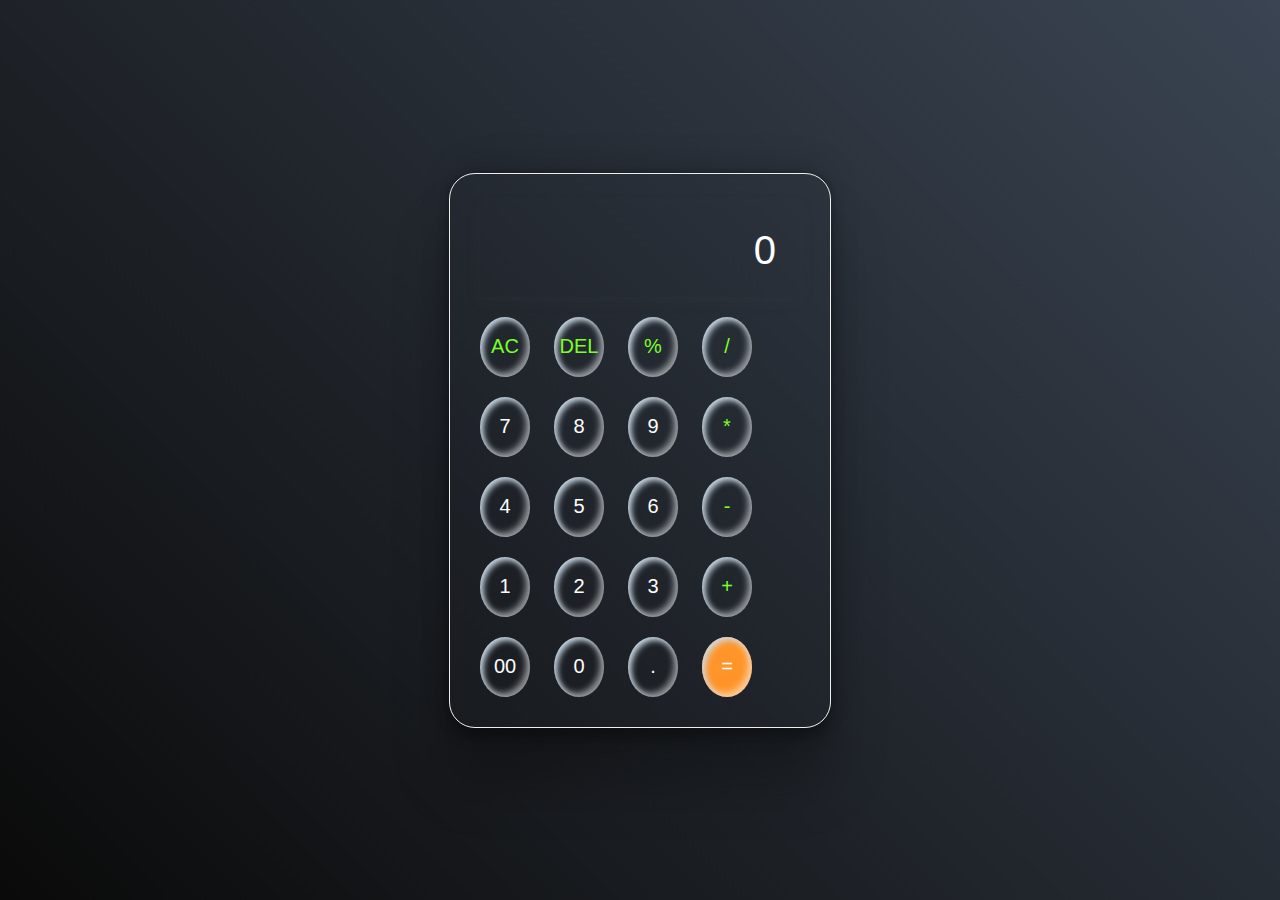
<file: Calculator/index.html>
<!DOCTYPE html>
<html lang="en">
<head>
    <meta charset="UTF-8">
    <link rel="stylesheet" href="style.css">
    <meta name="viewport" content="width=device-width, initial-scale=1.0">
    <title>Calculator</title>
    <script src="script.js"></script>
</head>
<body>
    <div class="calculator">
        <input type="text" placeholder="0" id="input">
        <div>
            <button class="operator">AC</button>
            <button class="operator">DEL</button>
            <button class="operator">%</button>
            <button class="operator">/</button>
        </div>

        <div>
            <button>7</button>
            <button>8</button>
            <button>9</button>
            <button class="operator">*</button>
        </div>

        <div>
            <button>4</button>
            <button>5</button>
            <button>6</button>
            <button class="operator">-</button>
        </div>

        <div>
            <button>1</button>
            <button>2</button>
            <button>3</button>
            <button class="operator">+</button>
        </div>

        <div>
            <button>00</button>
            <button>0</button>
            <button>.</button>
            <button class="equal">=</button>
        </div>
    </div>
</body>
</html>
</file>
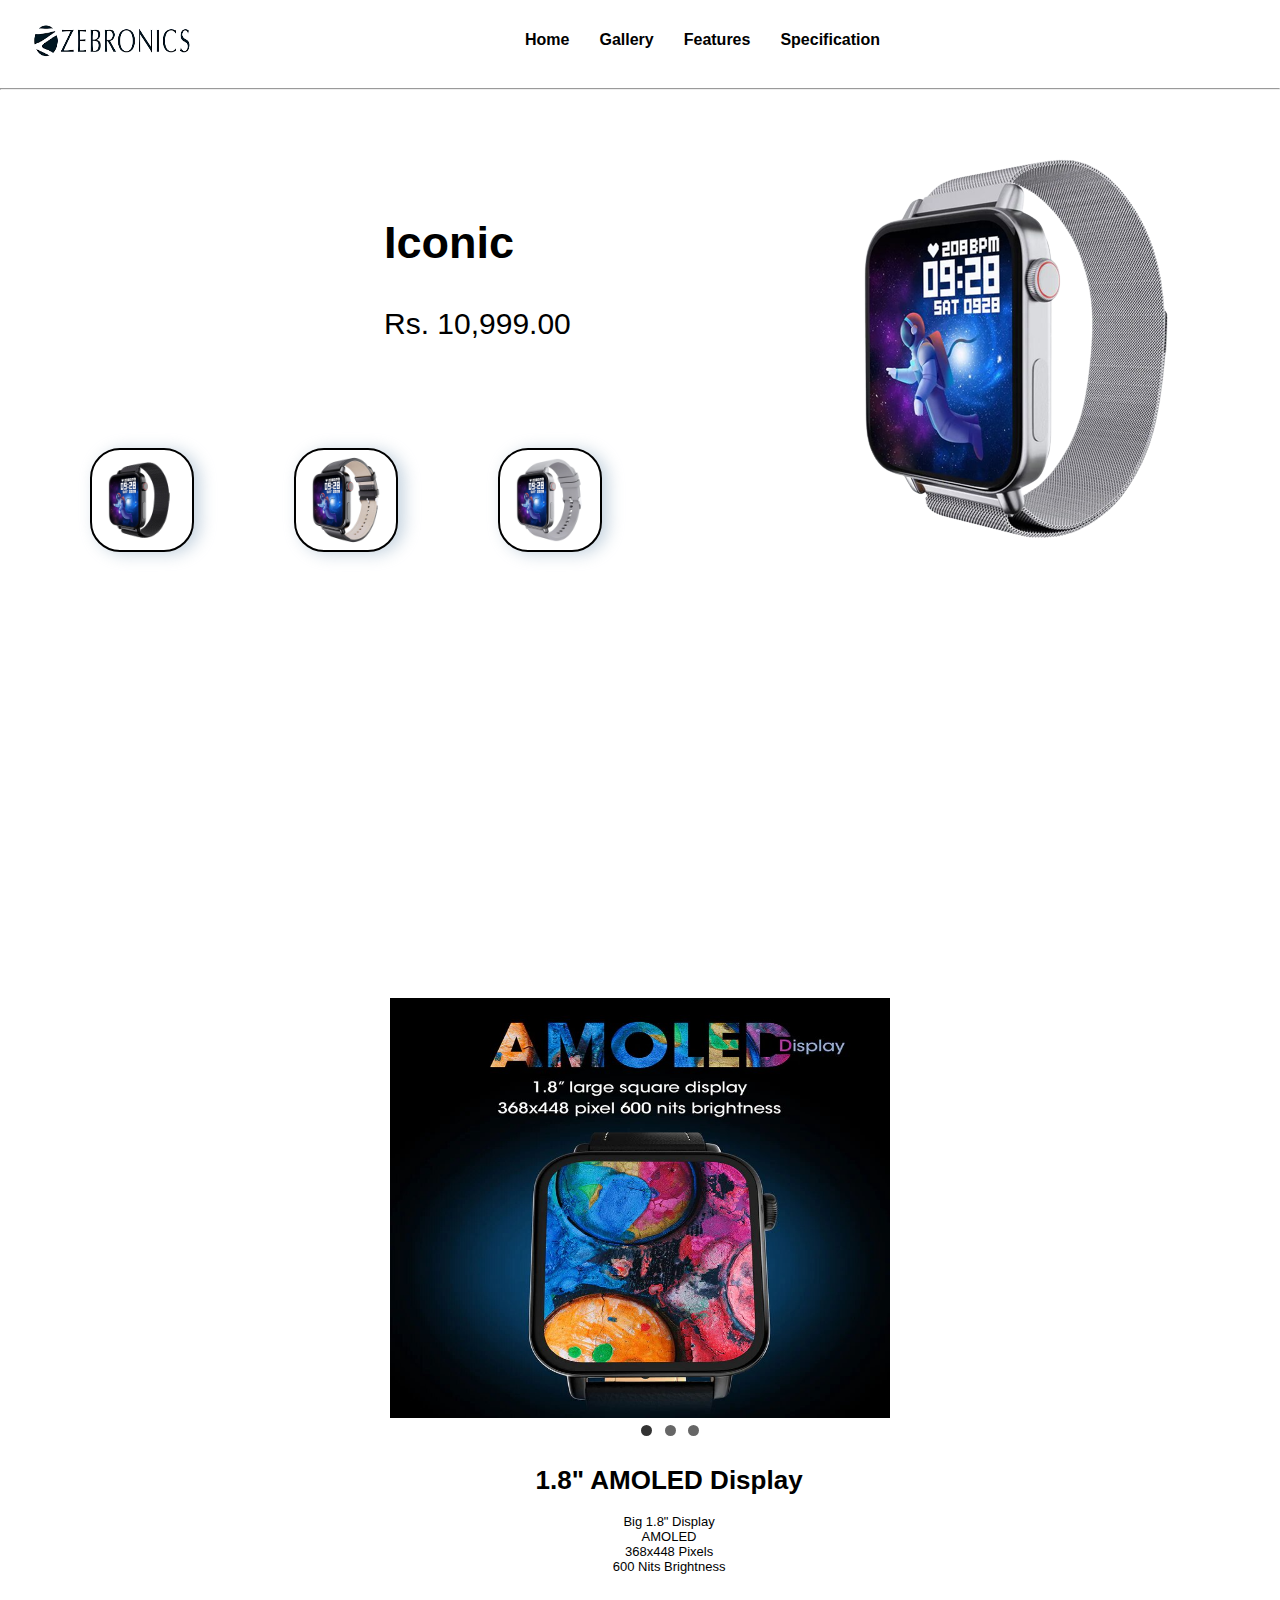
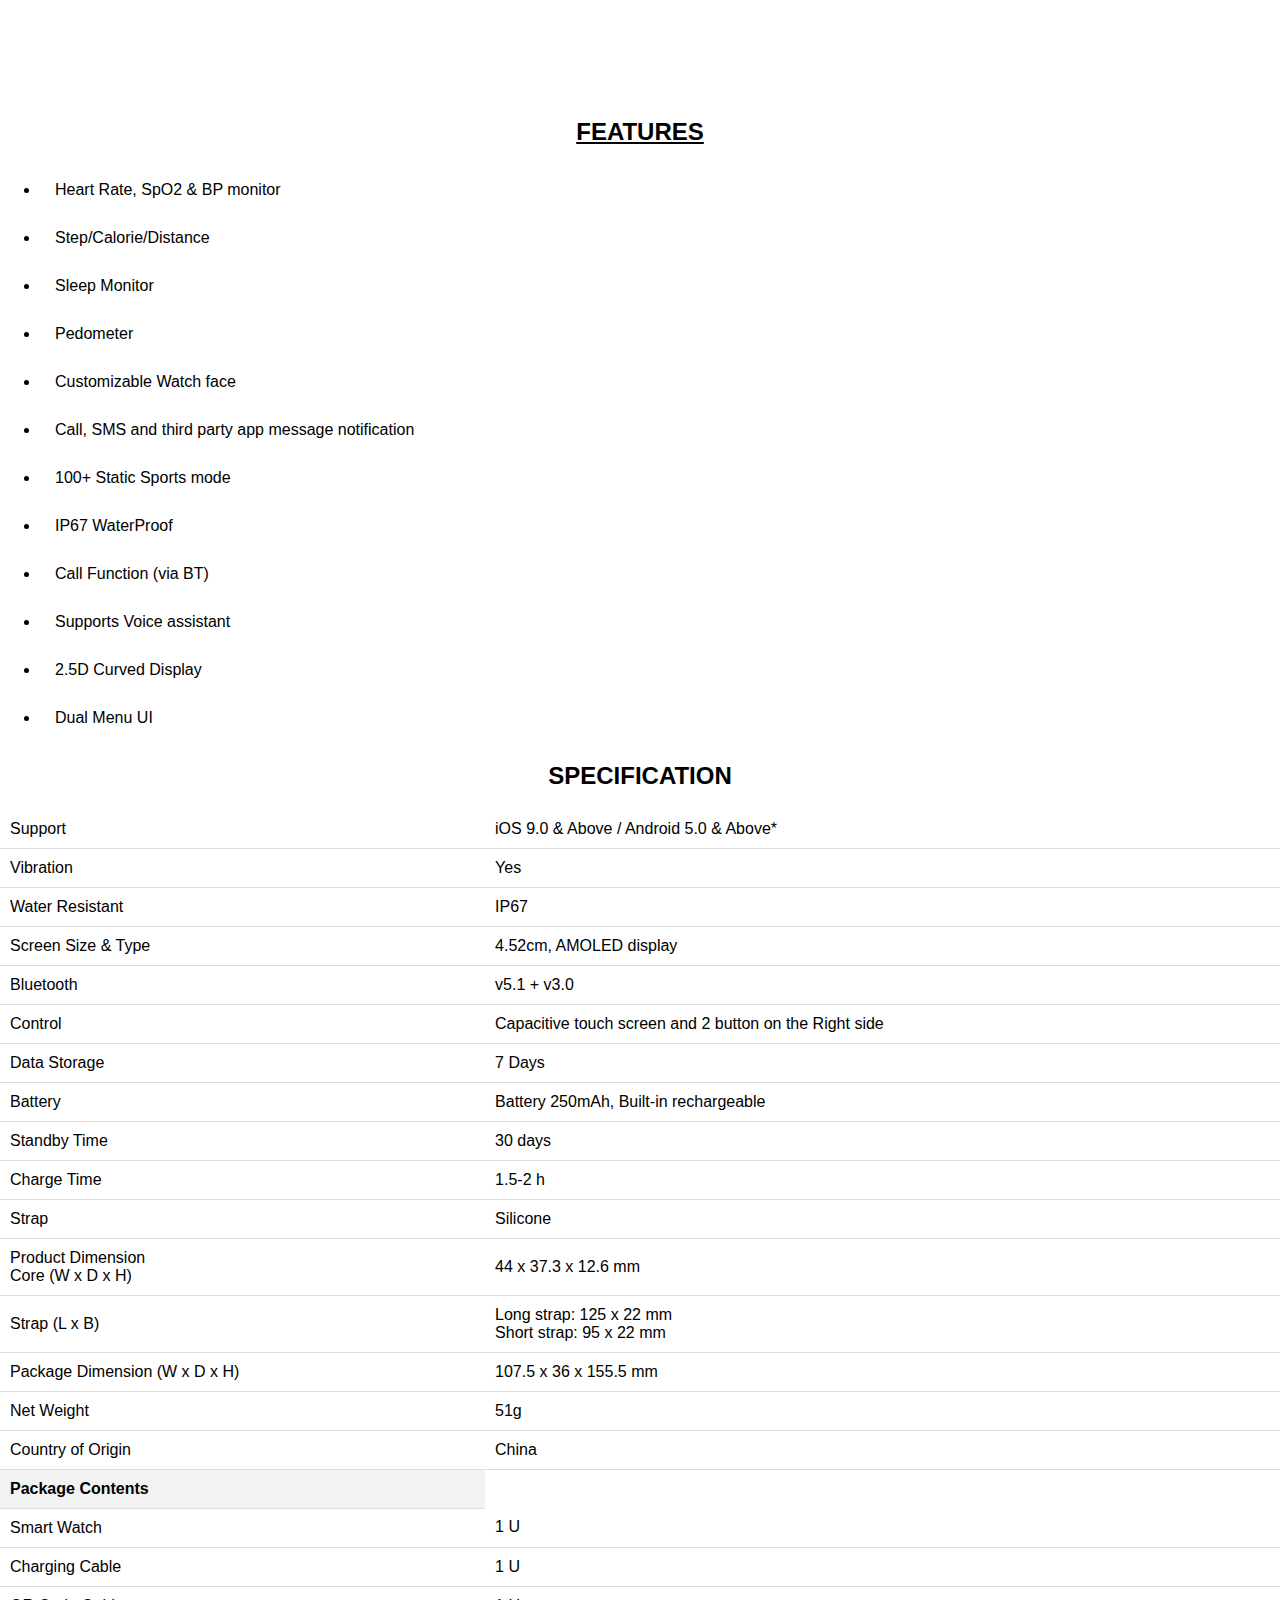
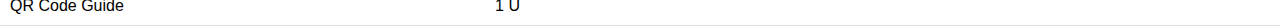
<file: LandingPage/index.html>
<!DOCTYPE html>
<html lang="en">
<head>
    <meta charset="UTF-8">
    <meta name="viewport" content="width=device-width, initial-scale=1.0">
    <title>Zebronics</title>
<link rel="stylesheet" href="style.css">
</head>
<body>
    <nav class="navbar">
        <img src="./images/download.png" alt="Logo" class="logo">
        <!-- <span class="navbar-brand">My Website</span> -->
        <ul class="navbar-nav">
            <li class="nav-item"><b><a href="#">Home</a></b></li>
            <li class="nav-item"><b><a href="#Gallery">Gallery</a></b></li>
            <li class="nav-item"><b><a href="#Features">Features</a></b></li>
            <li class="nav-item"><b><a href="#Specification">Specification</a></b></li>
        </ul>
        
    </nav>
    <hr> 
    <div class="container0">
<div class="right">
    <img src="./images/Iconic-pic1-removebg-preview.png" alt="">
<div class="text">
    <h2>Iconic</h2>
   <p>Rs. 10,999.00</p>
</div>
<div class="boxes">
    <img src="./images/Iconic-pic2-removebg-preview.png" alt="">
    <img src="./images/Iconic-pic3-removebg-preview.png" alt="">
    <img src="./images/Iconic-pic4-removebg-preview.png" alt="">
</div>
</div>

</div>

    <ul class="slides" id="Gallery">
      <input type="radio" name="radio-btn" id="img-1" checked />
      <li class="slide-container">
        <div class="slide">
          <img src="./images/Iconic-pic13.jpg" />
          <div class="slide-text1">
            <h1> 1.8" AMOLED Display</h1>
           <p>Big 1.8" Display <br>
            AMOLED <br>
            368x448 Pixels <br>
            600 Nits Brightness</p>
          </div>
        </div>
        <div class="nav">
          <label for="img-3" class="prev">&#x2039;</label>
          <label for="img-2" class="next">&#x203a;</label>
        </div>
      </li>
  
      <input type="radio" name="radio-btn" id="img-2" />
      <li class="slide-container">
        <div class="slide">
          <img src="./images/Iconic-pic15.jpg" />
          <div class="slide-text">
            <h1>Make Calls, Take Calls directly on Smart Fitness Watch</h1>
            <p>Receive calls directly on Iconic once paired with your Smartphone. <br>
              With built-in Speaker and Mic to Answer calls. <br>
              Check recent call history directly on the go. <br>
              Calling Dial Pad <br>
              Call & SMS Notifications</p>
          </div>
        </div>
        <div class="nav">
          <label for="img-1" class="prev">&#x2039;</label>
          <label for="img-3" class="next">&#x203a;</label>
        </div>
      </li>
  
      <input type="radio" name="radio-btn" id="img-3" />
      <li class="slide-container">
        <div class="slide">
          <img src="./images/Iconic-pic16.jpg" />
          <div class="slide-text2">
            <h1>Dual Menu + Built-in Games</h1>
            <p><b>Dual Menu:</b> Switch between 8 different Menu Style for your convenience <br>
              <b>Built-in Games:</b> Explore 2 built in fun games on Iconic Smart Watch</p>
          </div>
        </div>
        <div class="nav">
          <label for="img-2" class="prev">&#x2039;</label>
          <label for="img-1" class="next">&#x203a;</label>
        </div>
      </li>
  
      
      <li class="nav-dots">
        <label for="img-1" class="nav-dot" id="img-dot-1"></label>
        <label for="img-2" class="nav-dot" id="img-dot-2"></label>
        <label for="img-3" class="nav-dot" id="img-dot-3"></label>
      
      </li>
  </ul>
    <div class="features" id="Features">
      <h2><u>FEATURES</u></h2>
      <ul>
        <li>Heart Rate, SpO2 & BP monitor</li>
        <li>Step/Calorie/Distance</li>
        <li>Sleep Monitor</li>
        <li>Pedometer</li>
        <li>Customizable Watch face</li>
        <li>Call, SMS and third party app message notification</li>
        <li>100+ Static Sports mode</li>
        <li> IP67 WaterProof </li>
        <li>Call Function (via BT) </li>
        <li>Supports Voice assistant </li>
        <li>2.5D Curved Display  </li>
        <li>Dual Menu UI</li>
      </ul>
    </div>
    <div class="specification" id="Specification">
      <h2>SPECIFICATION</h2>
      <table>
        <tr>
            <td>Support</td>
            <td>iOS 9.0 & Above / Android 5.0 & Above*</td>
        </tr>
        <tr>
            <td>Vibration</td>
            <td>Yes</td>
        </tr>
        <tr>
            <td>Water Resistant</td>
            <td>IP67</td>
        </tr>
        <tr>
            <td>Screen Size & Type</td>
            <td>4.52cm, AMOLED display</td>
        </tr>
        <tr>
            <td>Bluetooth</td>
            <td>v5.1 + v3.0</td>
        </tr>
        <tr>
            <td>Control</td>
            <td>Capacitive touch screen and 2 button on the Right side</td>
        </tr>
        <tr>
            <td>Data Storage</td>
            <td>7 Days</td>
        </tr>
        <tr>
            <td>Battery</td>
            <td>Battery    250mAh, Built-in rechargeable</td>
        </tr>
        <tr>
            <td>Standby Time</td>
            <td>30 days</td>
        
        </tr>
        <tr>
            <td>Charge Time</td>
            <td>1.5-2 h</td>
        </tr>
        <tr>
          <td>Strap</td>
          <td>Silicone</td>
        </tr>
        <tr>
          <td>Product Dimension <br>
            Core (W x D x H)</td>
          <td>44 x 37.3 x 12.6 mm</td>
        </tr>
        <tr>
          <td>Strap (L x B)</td>
          <td>Long strap: 125 x 22 mm <br>
            Short strap: 95 x 22 mm</td>
        </tr>
        
        <tr>
          <td>Package Dimension (W x D x H)</td>
          <td>107.5 x 36 x 155.5 mm</td>
        </tr>
        <tr>
          <td>Net Weight</td>
          <td>51g</td>
        </tr>
        <tr>
          <td>Country of Origin</td>
          <td>China</td>
        </tr>
        <th>Package Contents</th>
        <tr>
          <td>Smart Watch</td>
          <td>1 U</td>
        </tr>
        <tr>
          <td>Charging Cable</td>
          <td>1 U</td>
        </tr>
        <tr>
          <td>QR Code Guide</td>
          <td>1 U</td>
        </tr>


    </table>
    </div>
   

</body>
</html>
</file>
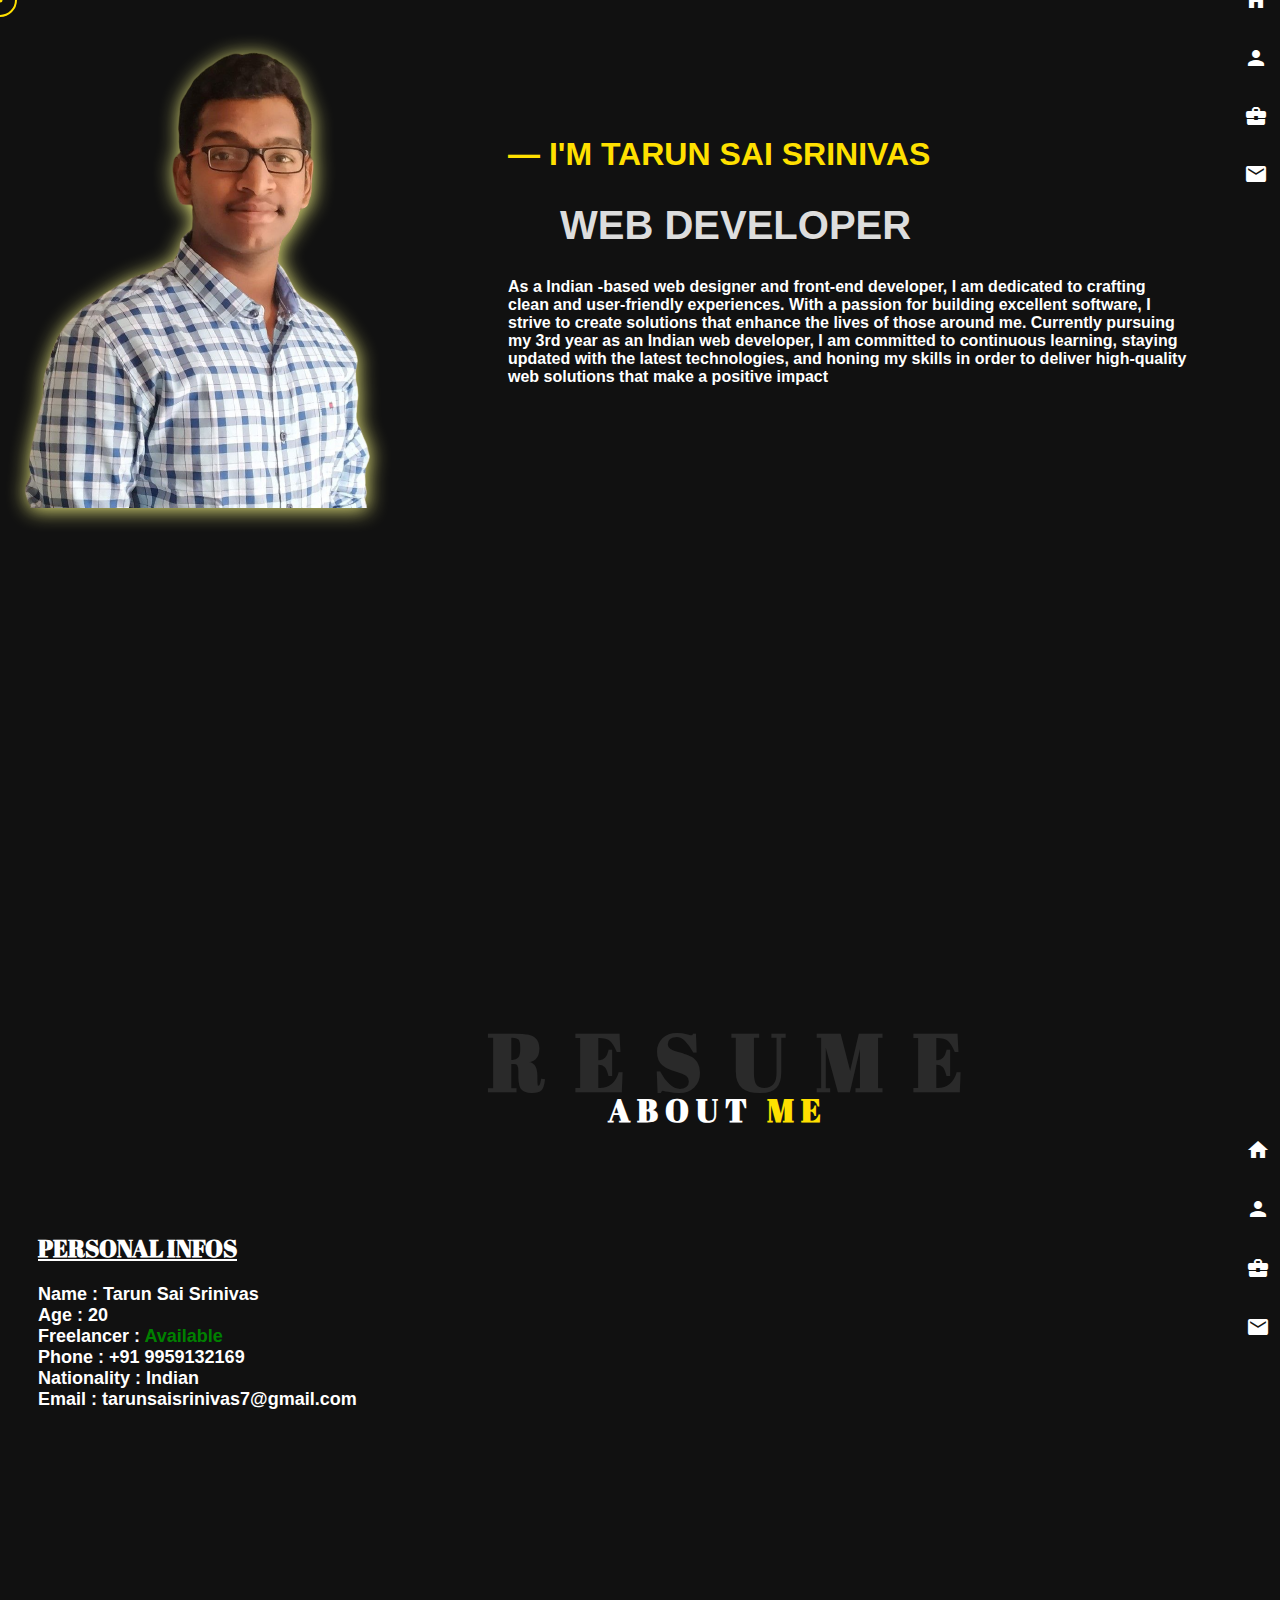
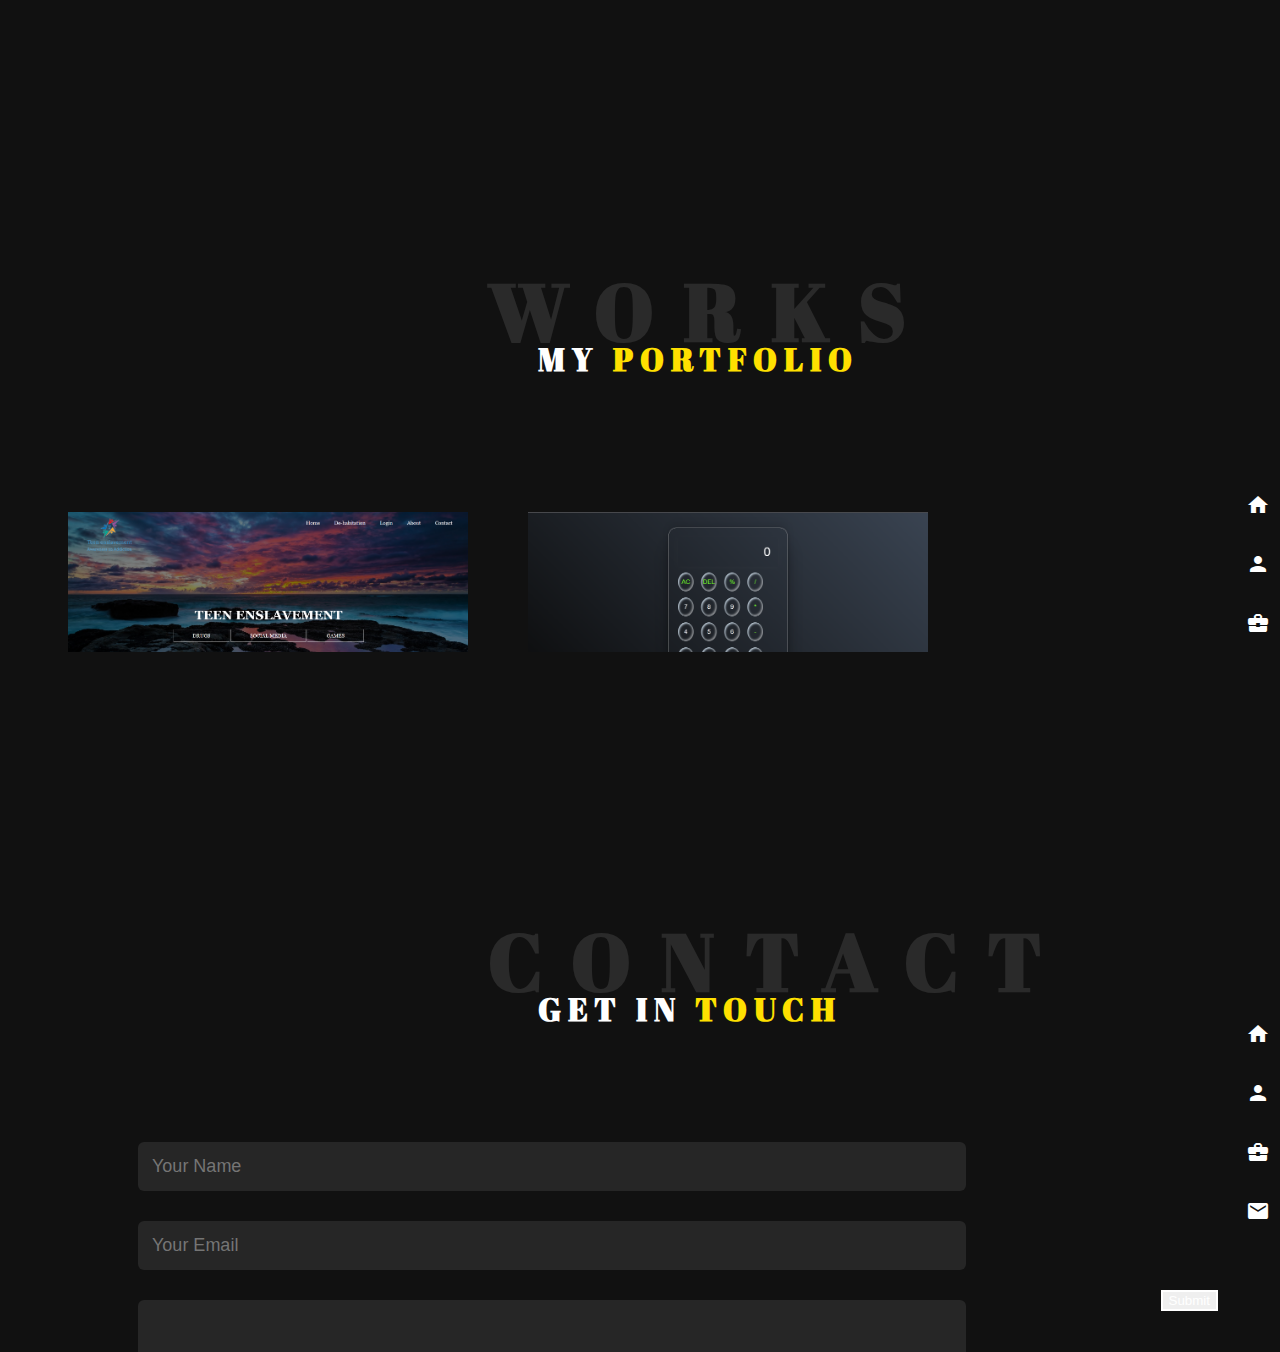
<file: Portfolio/index.html>
<!DOCTYPE html>
<html lang="en">
<head>
    <meta charset="UTF-8">
    <meta name="viewport" content="width=device-width, initial-scale=1.0">
    <title>PORTFOLIO</title>
   <!-- bootstrap -->
    <link href="https://cdn.jsdelivr.net/npm/bootstrap@5.3.0/dist/css/bootstrap.min.css" rel="stylesheet" integrity="sha384-9ndCyUaIbzAi2FUVXJi0CjmCapSmO7SnpJef0486qhLnuZ2cdeRhO02iuK6FUUVM" crossorigin="anonymous">
<!-- google API -->
<link href="https://fonts.googleapis.com/icon?family=Material+Icons"
      rel="stylesheet">
    <link rel="stylesheet" href="style.css">
</head>
<body oncontextmenu="return false">
  <div class="cursor-dot" data-cursor-dot></div>
  <div class="cursor-outline" data-cursor-outline></div>

    <div class="user" id="home">
        <img src="./color.png" >
    
        <div class="user-info">
        <h1>— I'M TARUN SAI SRINIVAS</h1>
        <h2>WEB DEVELOPER</h2>

        <p>As a Indian -based web designer and front-end developer, I am dedicated to crafting clean and user-friendly experiences. With a passion for building excellent software, I strive to create solutions that enhance the lives of those around me. Currently pursuing my 3rd year as an Indian web developer, I am committed to continuous learning, staying updated with the latest technologies, and honing my skills in order to deliver high-quality web solutions that make a positive impact</p>
        </div>
    </div>
    <div class="icons">
        <a href="#home">
        <i class="material-icons" data-tooltip="HOME">home</i>
    </a>
          
    <a href="#about">
        <i class="material-icons" data-tooltip="ABOUT">
            person
        </i>
     </a>

<a href="#portfolio">
    <i class="material-icons"  data-tooltip="PORTFOLIO">
        business_center
    </i>
</a>
<a href="#contact">
     <i class="material-icons" data-tooltip="CONTACT">
        mail
        </i>
    </a>

    </div>
<!-- ABOUT -->
<div id="about">
    <h1 class="back">RESUME</h1>
    <h1 class="front">ABOUT <span> ME</span></h1>
    <h2><u>PERSONAL INFOS</u></h2>
    <p>
        Name : Tarun Sai Srinivas <br>
        Age  : 20 <br>
        Freelancer : <span>Available</span> <br>
        Phone : +91 9959132169 <br>
        
            Nationality : Indian <br>
            Email : tarunsaisrinivas7@gmail.com <br>
      
    </p>


    <!-- <button> DOWNLOAD CV </button> -->
    <div class="icons-container">
        <a href="#home">
        <i class="material-icons" data-tooltip="HOME">home</i>
    </a>
          
    <a href="#about">
        <i class="material-icons" data-tooltip="ABOUT">
            person
        </i>
     </a>

<a href="#portfolio">
    <i class="material-icons"  data-tooltip="PORTFOLIO">
        business_center
    </i>
</a>
<a href="#contact">
     <i class="material-icons" data-tooltip="CONTACT">
        mail
        </i>
    </a>

    </div>   
      
</div>

<div id="portfolio">
    <h1 class="back">WORKS</h1>
    <h1 class="front">MY <span>PORTFOLIO </span></h1>
    <div class="sets">
        <div class="image-wrapper">
          <img src="project1.png" alt="Project 1">
          <div class="image-overlay">
            <h1>Teen Enslavement</h1>
            <a href="#">View →</a>
          </div>
        </div>
        <div class="image-wrapper">
          <img src="project2.png" alt="Project 2">
          <div class="image-overlay">
            <h1>Calculator</h1>
            <a href="#">View →</a>
          </div>
        </div>

        <div class="image-wrapper">
            <img src="project3.png" alt="Project 3">
            <div class="image-overlay">
              <h1>Music Player</h1>
              <a href="#">View →</a>
            </div>
          </div>

          <div class="image-wrapper">
            <img src="project4.png" alt="Project 4">
            <div class="image-overlay">
              <h1>Tribute Page</h1>
              <a href="#">View →</a>
            </div>
          </div>

      </div>

    <div class="icons-container1">
        <a href="#home">
        <i class="material-icons" data-tooltip="HOME">home</i>
    </a>
          
    <a href="#about">
        <i class="material-icons" data-tooltip="ABOUT">
            person
        </i>
     </a>

<a href="#portfolio">
    <i class="material-icons"  data-tooltip="PORTFOLIO">
        business_center
    </i>
</a>
<a href="#contact">
     <i class="material-icons" data-tooltip="CONTACT">
        mail
        </i>
    </a>

    </div>

</div>

<div id="contact">
    <h1 class="back">CONTACT</h1>
    <h1 class="front">GET IN <span>TOUCH</span></h1>
   
    <form name="submit-to-google-sheet">
        <input type="text" placeholder="Your Name" name="Name" required>
        <input type="email" name="Email" placeholder="Your Email" required>
        <textarea name="Message" rows="7" required></textarea>
        <button class="btn">Submit</button>

        <div class="note">
            <span>
                <marquee>Wait till the pop up message after submit the form
                 
                </marquee>
            </span>
        </div>
    </form><br>
    <!-- SIDE CONTAINER -->
<div class="icons-container2">
    <a href="#home">
    <i class="material-icons" data-tooltip="HOME">home</i>
</a>
      
<a href="#about">
    <i class="material-icons" data-tooltip="ABOUT">
        person
    </i>
 </a>

<a href="#portfolio">
<i class="material-icons"  data-tooltip="PORTFOLIO">
    business_center
</i>
</a>
<a href="#contact">
 <i class="material-icons" data-tooltip="CONTACT">
    mail
    </i>
</a>

</div>
<!-- END OF ICON CONTAINERS-->
</div>
<div id="msg">

</div>
<script src="scirpt.js"></script>
</body>
</html>
</file>
<file: Calculator/style.css>
*{
    margin:0;
    padding: 0;
    box-sizing: border-box;
}

body{
    width: 100%;
    height:100vh;
    display: flex;
    justify-content: center;
    align-items: center;
background:linear-gradient(45deg,#0a0a0a,#3a4452 );
    
}

.calculator{
    border: 1px solid #eee;
    padding: 20px;
    border-radius: 26px;
    box-shadow: rgba(0, 0, 0, 0.25) 0px 54px 55px, rgba(0, 0, 0, 0.12) 0px -12px 30px, rgba(0, 0, 0, 0.12) 0px 4px 6px, rgba(0, 0, 0, 0.17) 0px 12px 13px, rgba(0, 0, 0, 0.09) 0px -3px 5px;

}

input{
    width: 320px;
    border: none;
    padding:24px;
    margin: 10px;
    cursor: pointer;
    background: transparent;
    box-shadow:0px 3px 15px rgba(84,84,84,0.1);
    font-size: 40px;
    text-align: right;
    color: #fff;

}

input::placeholder{
    color:#fff;
}

button{
    border: none;
    width: 50px;
    height: 60px;
    margin: 10px;
    border-radius: 50%;
    background: transparent;
    cursor: pointer;
    color: #fff;
    font-size: 20px;
    box-shadow: rgb(204, 219, 232) 3px 3px 6px 0px inset, rgba(255, 255, 255, 0.5) -3px -3px 6px 1px inset;
}

.equal{
    background: #FF952A ;
}

.operator{
    color: #7BFF2A ;
}

@media (max-width: 500px){
.calculator{
    width: 300px;
    padding: 0px;
    margin-top: -40px;

}
input{
    font-size: 28px;
    margin-left: -10px;
}
button:hover{
color: black;
background: white;

}
}
</file>
<file: LandingPage/style.css>
@import url(https://fonts.googleapis.com/css?family=Varela+Round);

body {
            margin: 0;
            padding: 0;
            font-family: Arial, sans-serif;
        }

        .navbar {
            background-color: #fff;
            color: #000;
            display: flex;
            align-items: center;
            padding: 10px;
        }

        .logo {
            width: 200px;
            height: 60px;
            margin-right: 300px;
            /* padding: 100px; */
        }

        .navbar-brand {
            font-size: 24px;
            font-weight: bold;
        }

        .navbar-nav {
            display: flex;
            list-style: none;
            margin: 0;
            padding: 0;
        }

        .nav-item {
            padding: 10px 15px;
        }

        .nav-item a {
            color: #000;
            text-decoration: none;
        }

        .nav-item a:hover {
          
            color: #777;
        }
        .container0{
          
            height : 100vh;
        }
        .right .text{
            font-family:'Lucida Sans', 'Lucida Sans Regular', 'Lucida Grande', 'Lucida Sans Unicode', Geneva, Verdana, sans-serif;
            font-size: 30px;
            position: absolute;
            top: 20%;
            left: 30%;
        }
.right img{
    float: right!important ;
    display: inline;
}
.boxes {
    display: flex;
    padding: 50px;
    gap: 100px;
    margin-left: 40px;
    border-radius: 40px;
    
}

.boxes img {
    width: 100px;
    margin-top: 300px;
    box-shadow: rgba(136, 165, 191, 0.48) 6px 2px 16px 0px, rgba(255, 255, 255, 0.8) -6px -2px 16px 0px;
    background-color: #fff;
    cursor: pointer;
    border-radius: 30px;
    border: 2px solid #000;
    transition: 0.3s ease;
}
.boxes img:hover{
    background-color: #444;
    border:none;
    transform: scale(1.2);
}



.slides {
    padding: 0;
    width: 609px;
    height: 420px;
    display: block;
    margin: 0 auto;
    position: relative;
}

.slides * {
    user-select: none;
    -ms-user-select: none;
    -moz-user-select: none;
    -khtml-user-select: none;
    -webkit-user-select: none;
    -webkit-touch-callout: none;
}

.slides input { display: none; }

.slide-container { display: block; }

.slide {
    top: 0;
    opacity: 0;
    width: 609px;
    height: 420px;
    display: block;
    position: absolute;

    transform: scale(0);

    transition: all .7s ease-in-out;
}

.slide img {
    width:500px;
    height: 100%;
}

.nav label {
    width: 200px;
    height: 100%;
    display: none;
    position: absolute;

	  opacity: 0;
    z-index: 9;
    cursor: pointer;

    transition: opacity .2s;

    color: #FFF;
    font-size: 156pt;
    text-align: center;
    line-height: 380px;
    font-family: "Varela Round", sans-serif;
    background-color: rgba(255, 255, 255, .3);
    text-shadow: 0px 0px 15px rgb(119, 119, 119);
}

.slide:hover + .nav label { opacity: 0.5; }
.nav .prev{
  position: absolute;
  left: 50px;
}
.slide-container {
  text-align: center;
}

.slide-text {
  color: #000;
  font-size: 13px;
  border-radius: 5px;
  position: absolute;
  bottom: -200px;
  left: 0;
  width: 100%;
}
.slide-text1{

  color: #000;
  font-size: 13px;
  position: absolute;
  top: 450px;
  left: 200px;
}
.slide-text2{

  color: #000;
  font-size: 13px;
  position: absolute;
  top: 450px;
  left: 140px;
}
.nav label:hover { opacity: 1; }

.nav .next { right: 0; }

input:checked + .slide-container  .slide {
    opacity: 1;

    transform: scale(1);

    transition: opacity 1s ease-in-out;
}

input:checked + .slide-container .nav label { display: block; }

.nav-dots {
	width: 100%;
	bottom: -20px;
  left: 30px;
	height: 11px;
  
	display: block;
	position: absolute;
	text-align: center;
}

.nav-dots .nav-dot {
	top: -5px;
	width: 11px;
	height: 11px;
	margin: 0 4px;
	position: relative;
	border-radius: 100%;
	display: inline-block;
	background-color: rgba(0, 0, 0, 0.6);
}

.nav-dots .nav-dot:hover {
	cursor: pointer;
	background-color: rgba(0, 0, 0, 0.8);
}

input#img-1:checked ~ .nav-dots label#img-dot-1,
input#img-2:checked ~ .nav-dots label#img-dot-2,
input#img-3:checked ~ .nav-dots label#img-dot-3 {
	background: rgba(0, 0, 0, 0.8);
}
.features{
  margin-top: 300px;
}
  .features h2{
    text-align: center;
  }
  .features li{
    padding: 15px;
  }

  table {
    width: 100%;
    border-collapse: collapse;
}

th, td {
    padding: 10px;
    text-align: left;
    border-bottom: 1px solid #ddd;
}

th {
    background-color: #f2f2f2;
}

tr:hover {
    background-color: #f5f5f5;
}
.specification h2{
    text-align: center;
}
</file>
<file: Portfolio/style.css>
@import url('https://fonts.googleapis.com/css2?family=Abril+Fatface&family=Caprasimo&display=swap');


:root{

    --color1:#FFE000 ;
    --color2:#ddd;        
}

body{
  overflow-x: hidden;
    overflow: hidden;
    width: 100%;
    height: 100vh;
    background: #111; 
    font-family: 'Poppins', sans-serif;
    font-weight: bold;
    cursor: none;

}
::-webkit-scrollbar{
    display: none;
}
  /* Cursor */
  .cursor-dot{
    width: 5px;
    height: 5px;
    background-color: var(--color1);
  }
  .cursor-outline{
   width: 30px;
   height: 30px;
   border: 2px solid var(--color1); 
  }
  .cursor-dot,
  .cursor-outline{
    position: fixed;
    top: 0;
    left: 0;
    transform: translate(-50%,-50%);
    border-radius: 50%;
    z-index: 1;
    pointer-events:none;
  }
    
    /* Cursor end */

.user{
    display: flex;
    justify-content: center;
    align-items: center;

}
.user img{
  transition: 0.6s;
  filter: drop-shadow(1px 2px 10px  rgb(244, 244, 131));
}
.user-info h1{
    display: flex;
    
    color: var(--color1) ;
}
.user-info h2{
    color: var(--color2);
    font-size: 40px;
    margin:30px;
    margin-left: 52px;
}
.user-info p{
    color: #fff;
    margin-right: 100px;
}


.icons {
 
  display: flex;
    flex-direction: column;
    position: relative;
    left:   95%;
    top: -60%;
    padding: 20px;
    gap: 30px;
    color: #ddd;
    
    cursor: pointer;
  }
  
  .icons .material-icons {
    position: relative;
    color:white;

  }

  .icons .material-icons:hover{
    background-color: var(--color1);
    color: #000;
    border-radius: 50px;
  }
  
  .icons .material-icons::after {
    content: attr(data-tooltip);
    position: absolute;
    bottom: 0px;
    
    left: -50px;
    transform: translateX(-50%);
    padding: 6px;

    background-color: var(--color1);
    color: #000;
    font-size: 14px;
    border-radius: 4px;
    /* white-space: nowrap; */
    opacity: 0;
    visibility: hidden;
    transition: opacity 0.3s ease, visibility 0.3s ease;
  }
  
  .icons .material-icons:hover::after {
    opacity: 1;
    visibility: visible;
  }
/* ABOUT */
#about{
  margin-top: 20%;
  margin-left: 30px;
  color: #fff;
  font-family: 'Abril Fatface', sans-serif;
}

#about p{
  font-family: sans-serif;
  font-size: 18px;
}

#about p span{
  color: green;
}

#about .back{
  margin-left:450px;
  font-size: 80px;
  letter-spacing: 30px;
  opacity: 0.1  ;
}

#about .front{
  position: relative;
  top: -80px;
  left: 570px;
  letter-spacing: 7px;
}
#about .front span{
 color: var(--color1);
}

#portfolio{
  margin-top: 10%;
  margin-left: 30px;
  margin-bottom: 80px;
  color: #fff;
  font-family: 'Abril Fatface', sans-serif;
  height:450px;
  scroll-behavior: smooth;
  overflow-x: hidden;
  /* overflow: auto; */
}



#portfolio .back{
  margin-left:450px;
  font-size: 80px;
  letter-spacing: 30px;
  opacity: 0.1;
}

#portfolio .front{
  position: relative;
  top: -80px;
  left: 500px;
  letter-spacing: 7px;
}
#portfolio .front span{
 color: var(--color1);
}
.sets {
  display: flex;
  flex-wrap: wrap;
}

.sets .image-wrapper {
  position: relative;
}

.sets .image-wrapper img {
  width: 400px;
  height: auto;
  margin: 20px;
  padding: 10px;
}

.sets .image-overlay {
  position: absolute;
  top: 0;
  left: 0;
  width: 100%;
  height: 100%;
  background-color: rgba(0, 0, 0, 0.5);
  display: flex;
  justify-content: center;
  align-items: center;
  opacity: 0;
  transition: opacity 0.3s ease;
}

.sets .image-wrapper:hover .image-overlay {
  opacity: 1;
}

.sets .image-overlay h1,
.sets .image-overlay a {
  color: #fff;
  font-size: 16px;
  text-align: center;
  margin: 0;
  padding: 10px;
}

/* icons-container class */

.icons-container {
 
  display: flex;
    flex-direction: column;
    position: relative;
    left:   95%;
    top: -310px;
    padding: 20px;
    gap: 30px;
    color: #ddd;
    
    cursor: pointer;
  }
  
  .icons-container .material-icons {
    position: relative;
    color:white;

  }

  .icons-container .material-icons:hover{
    background-color: var(--color1);
    color: #000;
    border-radius: 50px;
  }
  
  .icons-container .material-icons::after {
    content: attr(data-tooltip);
    position: absolute;
    bottom: 0px;
    left: -50px;
    transform: translateX(-50%);
    padding: 6px;

    background-color: var(--color1);
    color: #000;
    font-size: 14px;
    border-radius: 4px;
    /* white-space: nowrap; */
    opacity: 0;
    visibility: hidden;
    transition: opacity 0.3s ease, visibility 0.3s ease;
  }
  
  .icons-container .material-icons:hover::after {
    opacity: 1;
    visibility: visible;
  }

/* icon-container1 */

.icons-container1 {
 
  display: flex;
    flex-direction: column;
    position: relative;
    left:   95%;
    top: -550px;
    padding: 20px;
    gap: 30px;
    color: #ddd;
    
    cursor: pointer;
  }
  
  .icons-container1 .material-icons {
    position: relative;
    color:white;

  }

  .icons-container1 .material-icons:hover{
    background-color: var(--color1);
    color: #000;
    border-radius: 50px;
  }
  
  .icons-container1 .material-icons::after {
    content: attr(data-tooltip);
    position: absolute;
    bottom: 0px;
    left: -50px;
    transform: translateX(-50%);
    padding: 6px;

    background-color: var(--color1);
    color: #000;
    font-size: 14px;
    border-radius: 4px;
  
    opacity: 0;
    visibility: hidden;
    transition: opacity 0.3s ease, visibility 0.3s ease;
  }
  
  .icons-container1 .material-icons:hover::after {
    opacity: 1;
    visibility: visible;
  }

  
#contact{
  margin-top: 200px;
  margin-left: 30px;
  color: #fff;
  font-family: 'Abril Fatface', sans-serif;
  height:500px;
  
  overflow-y:scroll;
  overflow-x:hidden;
}

#contact .back{
  margin-left:450px;
  font-size: 80px;
  letter-spacing: 30px;
  opacity: 0.1;
}

#contact .front{
  position: relative;
  top: -80px;
  left: 500px;
  letter-spacing: 7px;
}
#contact .front span{
 color: var(--color1);
}
.note {
  margin-top: 10px;
  text-align: center;
}
.note span{
  font-weight: 100;
}

.pop-up-message {
  position: fixed;
  top: 50%;
  left: 50%;
  transform: translate(-50%, -50%);
  background-color: #fff;
  padding: 20px;
  border-radius: 5px;
  box-shadow: 0 2px 10px rgba(0, 0, 0, 0.15);
  z-index: 9999;
}

#msg {
  display: none;
}
form input,
form textarea {
    width: 800px;
    border: 0;
    outline: none;
    background: #262626;
    padding: 14px;
    margin-top:10px ;
    margin-bottom:20px ;
    margin-left: 100px ;
    color: #fff;
    font-size: 18px;
    border-radius: 6px;

}
.btn{
  cursor: pointer;
  float: right;
  margin-right: 70px;
  color: #fff;
  border: 2px solid #fff;
}
.btn:hover{
    color: #000;
    background-color: #fff;
    border: 2px solid #fff;
}

/* SIDE CONTAINER 2 */
.icons-container2 {
 
  display: flex;
    flex-direction: column;
    position: relative;
    left:   95%;
    top: -550px;
    padding: 20px;
    gap: 30px;
    color: #ddd;
    
    cursor: pointer;
  }
  
  .icons-container2 .material-icons {
    position: relative;
    color:white;

  }

  .icons-container2 .material-icons:hover{
    background-color: var(--color1);
    color: #000;
    border-radius: 50px;
  }
  
  .icons-container2 .material-icons::after {
    content: attr(data-tooltip);
    position: absolute;
    bottom: 0px;
    left: -50px;
    transform: translateX(-50%);
    padding: 6px;

    background-color: var(--color1);
    color: #000;
    font-size: 14px;
    border-radius: 4px;
    /* white-space: nowrap; */
    opacity: 0;
    visibility: hidden;
    transition: opacity 0.3s ease, visibility 0.3s ease;
  }
  
  .icons-container2 .material-icons:hover::after {
    opacity: 1;
    visibility: visible;
  }
</file>
